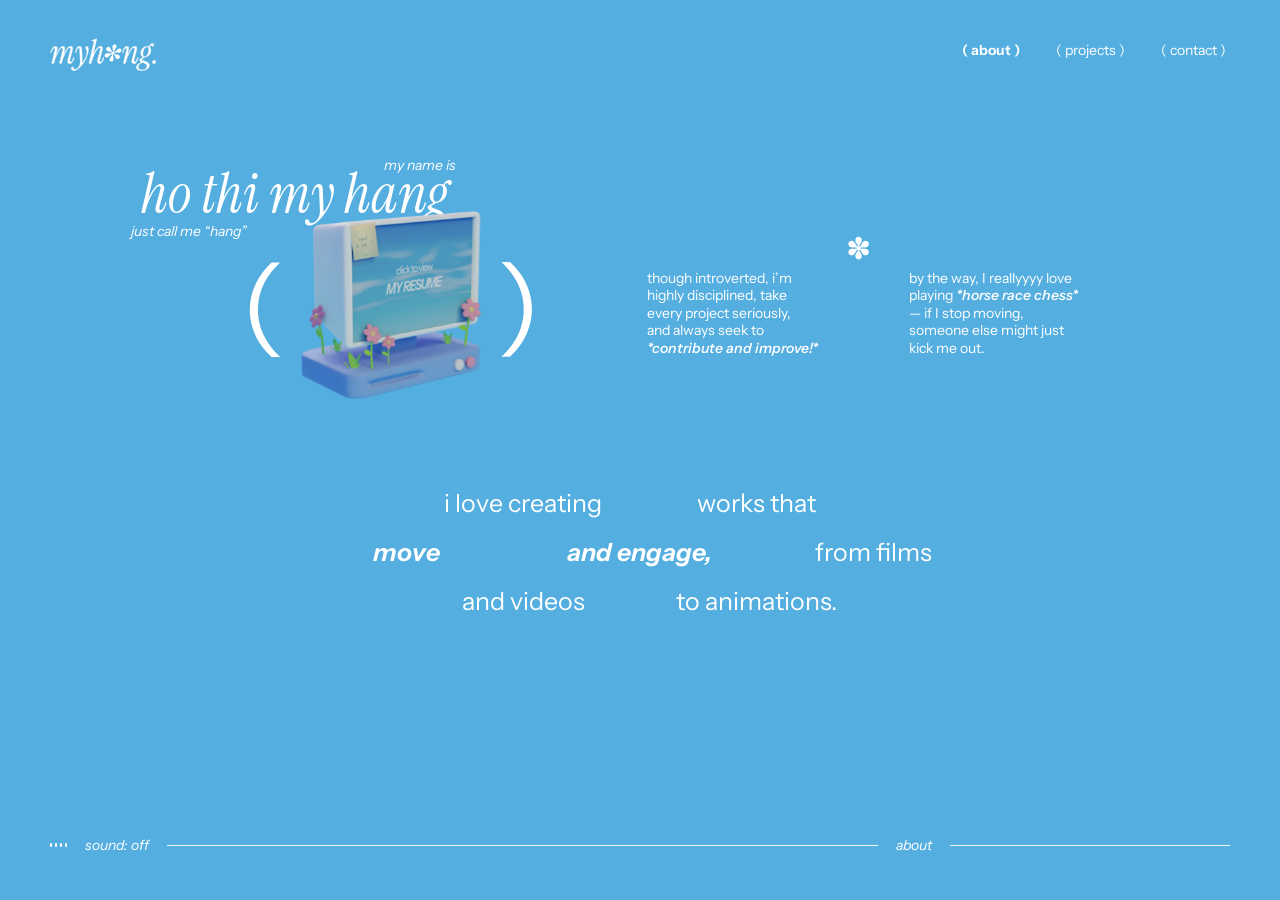
<file: about.html>
<!DOCTYPE html>
<html lang="en">
<head>
  <meta charset="UTF-8" />
  <meta name="viewport" content="width=device-width, initial-scale=1.0" />

  <title>about me~</title>

  <link rel="stylesheet" href="style.css" />
  <link rel="icon" type="image/svg+xml" href="assets/star-black.svg" />

  <link rel="preconnect" href="https://fonts.googleapis.com">
  <link rel="preconnect" href="https://fonts.gstatic.com" crossorigin>

  <link
    href="https://fonts.googleapis.com/css2?family=Instrument+Serif:ital@0;1&display=swap"
    rel="stylesheet"
  >

  <link
    href="https://fonts.googleapis.com/css2?family=Instrument+Sans:ital,wght@0,400..700;1,400..700&display=swap"
    rel="stylesheet"
  >
</head>

<body class="about-page">
<body>

  <video
    class="sky-background"
    autoplay
    muted
    loop
    playsinline
  >
    <source src="assets/sky-background.mp4" type="video/mp4">
  </video>


  <header>
    <nav class="navbar">

      <a href="index.html" class="logo">
        <img src="assets/logo.svg" alt="My Hang logo" />
      </a>

      <div class="navigation">

        <!-- ABOUT = CURRENT PAGE -->
        <a class="nav-current" aria-current="page">
          <span class="nav-text-wrap">
            <span class="nav-text">( about )</span>
          </span>
        </a>

        <a href="projects.html" class="nav-magnetic">
          <span class="nav-text-wrap">
            <span class="nav-text nav-text-current">( projects )</span>
            <span class="nav-text nav-text-new">( projects )</span>
          </span>
        </a>


        <a class="nav-magnetic">
          <span class="nav-text-wrap">
            <span class="nav-text nav-text-current">( contact )</span>
            <span class="nav-text nav-text-new">( contact )</span>
          </span>
        </a>

      </div>

    </nav>
  </header>



  <main class="about-main">


    <section class="about-desktop">

      <!-- NAME -->
      <div class="about-name-block">

        <p class="about-small about-my-name">
          my name is
        </p>

        <h1 class="about-name">
          ho thi my hang
        </h1>

        <p class="about-small about-call-me">
          just call me “hang”
        </p>

      </div>


      <div class="about-computer-wrap">

        <span class="computer-bracket">(</span>

        <img
          src="assets/computer-resume.webp"
          alt="3D computer"
          class="about-computer"
        />

        <span class="computer-bracket">)</span>

      </div>


      <div class="about-personal-text">

        <p>
          though introverted, i’m<br>
          highly disciplined, take<br>
          every project seriously,<br>
          and always seek to<br>
          <strong><em>*contribute and improve!*</em></strong>
        </p>

        <span class="about-star">✽</span>

        <p>
          by the way, I reallyyyy love<br>
          playing <strong><em>*horse race chess*</em></strong><br>
          — if I stop moving,<br>
          someone else might just<br>
          kick me out.
        </p>

      </div>


      <div class="about-statement">

        <span class="statement-1">
          i love creating
        </span>

        <span class="statement-2">
          works that
        </span>

        <span class="statement-3">
          <strong><em>move</em></strong>
        </span>

        <span class="statement-4">
          <strong><em>and engage,</em></strong>
        </span>

        <span class="statement-5">
          from films
        </span>

        <span class="statement-6">
          and videos
        </span>

        <span class="statement-7">
          to animations.
        </span>

      </div>

    </section>


    <section class="about-mobile-scroll">

      <div class="about-mobile-stage">


        <!-- PANEL 1 -->
        <div class="about-mobile-panel about-mobile-intro">

          <div class="mobile-name-block">

            <p class="about-small">
              my name is
            </p>

            <h1 class="about-name">
              ho thi my hang
            </h1>

            <p class="about-small mobile-call-me">
              just call me “hang”
            </p>

          </div>


          <div class="mobile-computer-wrap">

            <span class="computer-bracket">(</span>

            <img
              src="assets/computer-resume.webp"
              alt="3D computer"
              class="about-computer"
            />

            <span class="computer-bracket">)</span>

          </div>


          <div class="scroll-down">
            <span>scroll down</span>
            <span class="scroll-arrow">↓</span>
          </div>

        </div>


        <div class="about-mobile-panel about-mobile-details">

          <div class="mobile-statement">

            <span>i love creating</span>
            <span>works that</span>

            <strong><em>move</em></strong>
            <strong><em>and engage,</em></strong>
            <span>from films</span>

            <span>and videos</span>
            <span>to animations.</span>

          </div>


          <div class="mobile-personal">

            <p>
              though introverted, i’m<br>
              highly disciplined, take<br>
              every project seriously,<br>
              and always seek to<br>
              <strong><em>*contribute<br>and improve!*</em></strong>
            </p>


            <span class="about-star">✽</span>


            <p>
              by the way, I reallyyy<br>
                love playing <strong><em>*horse race chess*</em></strong> — if I stop<br>
              moving, someone<br>
              else might just kick<br>
              me out.
            </p>

          </div>

        </div>


      </div>

    </section>

  </main>

  <footer class="footer">

    <div class="sound-control" id="soundControl">

      <div class="sound-icon" aria-hidden="true">
        <span></span>
        <span></span>
        <span></span>
        <span></span>
      </div>

      <span class="sound-label">sound: off</span>

    </div>


    <div class="footer-line"></div>

    <p class="footer-tagline">
      about
    </p>

    <div class="footer-line footer-line-short"></div>

      <audio
    id="bgMusic"
    src="audio/music.mp3"
    loop>
  </audio>

  </footer>
  </footer>

  <div class="resume-overlay" id="resumeOverlay">

    <img
      src="assets/resume.png"
      alt="My Hang Resume"
      class="resume-full"
    >

  </div>
<div class="page-transition" id="pageTransition">
  <img
    src="assets/star-blue.svg"
    class="transition-star"
    alt=""
  >
</div>
  <script src="about.js"></script>
</body>
</html>
</file>
<file: style.css>
body{
    background-color: rgb(0, 187, 255);
}

* {
  margin: 0;
  padding: 0;
  box-sizing: border-box;
}

a {
  color: inherit;
  text-decoration: none;
}

.navbar {
  display: flex;
  justify-content: space-between;
  align-items: center;

  padding: 30px 50px;
}

.logo img {
  width: 110px;
  height: auto;
  display: block;
}

.navigation {
  display: flex;
  gap: 28px;

  font-family: "Instrument Sans", sans-serif;
  font-size: 14px;
  font-weight: 400;
  color: #ffffff;
}

.navigation a {
  text-decoration: none;
}


/* =========================
   MOBILE
========================= */

@media (max-width: 800px) {

  .navbar {
    padding: 38px 8%;

    align-items: flex-start;
  }

  .logo img {
    width: 95px;
  }

  .navigation {
    flex-direction: column;
    align-items: flex-end;
    
    gap: 16px;

    font-size: 14px;
  }
}

.sound-control {
  display: flex;
  align-items: center;
  gap: 10px;

  cursor: pointer;
  user-select: none;

  font-family: "Instrument Sans", sans-serif;
  font-size: 14px;
  font-style: italic;
}

.sound-icon {
  display: flex;
  align-items: center;
  gap: 3px;

  width: 25px;
  height: 20px;
}

.sound-icon span {
  display: block;

  width: 2px;
  height: 4px;

  background: currentColor;
  border-radius: 999px;

  transform-origin: center;
}


.sound-control.is-playing .sound-icon span {
  animation: sound-wave 0.8s ease-in-out infinite alternate;
}

.sound-control.is-playing .sound-icon span:nth-child(1) {
  animation-delay: 0s;
}

.sound-control.is-playing .sound-icon span:nth-child(2) {
  animation-delay: 0.15s;
}

.sound-control.is-playing .sound-icon span:nth-child(3) {
  animation-delay: 0.3s;
}

.sound-control.is-playing .sound-icon span:nth-child(4) {
  animation-delay: 0.45s;
}

@keyframes sound-wave {
  0% {
    height: 4px;
  }

  50% {
    height: 16px;
  }

  100% {
    height: 7px;
  }
}

.sound-control.is-muted .sound-icon span {
  animation: none;
  height: 3px;
}

/* =========================
   FOOTER
========================= */

.footer {
  position: absolute;
  bottom: 45px;
  left: 0;

  width: 100%;
  padding: 0 50px;
  box-sizing: border-box;

  display: flex;
  align-items: center;
  gap: 18px;

  color: white;

  font-family: "Instrument Sans", sans-serif;
  font-size: 14px;
  font-style: italic;

  z-index: 10;
}


.sound-control {
  display: flex;
  align-items: center;
  gap: 10px;

  flex-shrink: 0;

  color: white;
  cursor: pointer;
  user-select: none;
}


.footer-line {
  height: 1px;
  background-color: white;
  opacity: 0.9;

  flex: 1;
}


.footer-tagline {
  margin: 0;
  white-space: nowrap;
}



.footer-line-short {
  flex: 0 1 280px;
}

@media (max-width: 800px) {

  .footer {
    bottom: 45px;

    padding: 0 35px;

    gap: 16px;
  }

  .footer-tagline {
    display: none;
  }

  .footer-line-short {
    display: none;
  }

  .footer-line {
    flex: 1;
  }

}

/* =========================
   HERO
========================= */

.hero {
  position: absolute;

  top: 13%;
  left: 47%;

  transform: translateX(-50%);

  color: white;
}


.hero-title {
  position: relative;

  width: 460px;
  height: 210px;

  font-family: "Instrument Sans", sans-serif;
}


.hero-name-group {
  position: absolute;

  top: 0;
  left: 0;
}


.hero-hello {
  margin: 10px 0 0 30px;

  font-family: "Instrument Sans", sans-serif; 
  font-size: 10px;
  font-weight: 400;
  line-height: 1;
}


.hero-name {
  margin-left: 30px;

  font-family: "Instrument Serif", serif;

  font-size: 60px;
  font-weight: 500;
  line-height: 0.9;
  font-style: italic;

  white-space: nowrap;
}


.hero-multi {
  position: absolute;

  top: 43px;
  left: 260px;

  font-family: "Instrument Sans", sans-serif;

  font-size: 10px;
  font-weight: 400;
  line-height: 1.25;
}

.hero-designer {
  position: absolute;

  top: 56.5px;
  left: 345px;

  font-family: "Instrument Sans", sans-serif;

  font-size: 10px;
  font-weight: 600;
  font-style: italic;
}


.hero-welcome {
  position: absolute;

  top: 110px;
  left: 55px;

  margin: 0;

  text-align: right;

  font-family: "Instrument Sans", sans-serif;
  font-size: 10px;

  line-height: 1.35;
}


.hero-welcome strong {
  display: block;

  font-weight: 650;
  font-style: italic;
}


.hero-welcome span {
  display: block;

  font-weight: 400;
}


.hero-portfolio-wrap {
  position: absolute;

  top: 85px;
  left: 105px;

  display: flex;
  align-items: center;
}


.hero-portfolio {
  margin: 0;

  font-family: "Instrument Serif", sans-serif;

  font-size: 80px;
  font-weight: 400;
  line-height: 0.9;

  white-space: nowrap;

  -webkit-text-stroke: 1px white;

  color: white;
}



.hero-bracket {
  font-family: "Instrument Sans", sans-serif;

  font-size: 90px;
  font-weight: 300;

  line-height: 0.8;
}


.hero-bracket-left {
  margin-right: 8px;
}


.hero-bracket-right {
  margin-left: 27px;
}



.hero-year {
  position: absolute;

  top: 13px;
  right: 33px;

  padding: 6px 8px 6px;

  font-family: "Instrument Sans", sans-serif;

  font-size: 10px;
  font-weight: 400;
  font-style: italic;

  line-height: 1;

  border: 1px solid white;
  border-radius: 50%;

  transform: rotate(10deg);
}

@media (max-width: 900px) {

  .hero {
    top: 25%;
    left: 50%;
    transform: translateX(-50%);
  }

  .hero-title {
    transform: scale(0.9);
    transform-origin: top center;
  }

}



@media (max-width: 480px) {

  .hero-title {
    transform: scale(0.85);
  }

}

/* =========================
   TEXT WARP
========================= */

.hero-title .warp-char {
  display: inline-block;
  will-change: transform;

  transform: translate3d(0, 0, 0)
             scaleX(1)
             scaleY(1)
             rotate(0deg);

  transition: transform 0.12s ease-out;
}

.hero-title .warp-space {
  display: inline-block;
  width: 0.25em;
}

.hero-title.is-resetting .warp-char {
  transition: transform 0.45s cubic-bezier(0.22, 1, 0.36, 1);
}

/* =========================================
   INTRO LOADING SCREEN
========================================= */

.intro-loader {
  position: fixed;
  inset: 0;

  width: 100vw;
  height: 100dvh;

  background: #e1f4ff;

  z-index: 9999;

  display: flex;
  justify-content: center;
  align-items: center;

  overflow: hidden;

  /* chuẩn bị cho exit animation */
  clip-path: circle(150% at 50% 50%);
}



.loader-center {
  display: flex;
  flex-direction: column;
  align-items: center;

  gap: 20px;
}


/* STAR */

.loader-star {
  width: 48px;
  height: auto;

  display: block;

  animation: loader-star-spin 2.5s linear infinite;
}


@keyframes loader-star-spin {

  from {
    transform: rotate(0deg);
  }

  to {
    transform: rotate(360deg);
  }

}


.loader-text {
  font-family: "Instrument Sans", sans-serif;

  font-size: 14px;
  font-weight: 400;

  color: #3978ca;

  animation: loading-float 1.2s ease-in-out infinite alternate;
}


@keyframes loading-float {

  from {
    transform: translateY(0);
  }

  to {
    transform: translateY(-5px);
  }

}



.loading-dots {
  display: inline-block;

  width: 1.5em;

  text-align: left;
}


/* =========================================
   SOUND NOTE
========================================= */

.loader-sound-note {
  position: absolute;

  bottom: 10%;

  left: 50%;
  transform: translateX(-50%);

  margin: 0;

  white-space: nowrap;

  font-family: "Instrument Sans", sans-serif;

  font-size: 14px;
  font-weight: 400;
  font-style: italic;

  color: #5ca8df;
}



.intro-loader.is-closing {

  
  animation: close-loader 1.25s
             cubic-bezier(0.76, 0, 0.24, 1)
             forwards;
}


@keyframes close-loader {

  0% {
    clip-path: circle(150% at 50% 50%);
  }


  35% {
    clip-path: circle(70% at 50% 50%);
  }


  70% {
    clip-path: circle(25% at 50% 50%);
  }


  100% {
    clip-path: circle(0% at 50% 50%);
  }

}


.intro-loader.is-closing .loader-center,
.intro-loader.is-closing .loader-sound-note {

  animation: loader-content-out 0.35s ease forwards;
}


@keyframes loader-content-out {

  to {
    opacity: 0;
    transform: scale(0.9);
  }

}


/* =========================================
   MOBILE
========================================= */

@media (max-width: 800px) {

  .loader-star {
    width: 40px;
  }

  .loader-text {
    font-size: 14px;
  }

  .loader-sound-note {
    font-size: 10px;
    bottom: 10%;
  }

}

/* =========================
   HEADER HOVER EFFECT
========================= */


.logo img {
  transition: transform 0.25s ease;
  transform-origin: center;
}

.logo:hover img {
  transform: scale(1.08);
}



.navigation a {
  display: inline-block;

  transition:
    transform 0.25s ease,
    font-weight 0.25s ease;

  transform-origin: center;
}


.nav-magnetic {
  display: inline-block;

  
  transform: translate3d(0, 0, 0);

  transition: transform 0.35s
    cubic-bezier(0.22, 1, 0.36, 1);

  will-change: transform;
}



.nav-text-wrap {
  position: relative;
  display: block;

  width: max-content;

  overflow: hidden;

  height: 1.2em;
  line-height: 1.2em;

  padding: 0 4px;
}


.nav-text {
  display: block;

  white-space: nowrap;

  transition:
    transform 0.4s cubic-bezier(0.22, 1, 0.36, 1),
    opacity 0.3s ease,
    font-weight 0.3s ease;
}


.nav-text-current {
  position: relative;

  transform: translateY(0);
}



.nav-text-new {
  position: absolute;

  top: 0;
  left: 0;

  transform: translateY(110%);

  font-weight: 650;
}



.nav-magnetic:hover .nav-text-current {
  transform: translateY(-110%);
  opacity: 0;
}


.nav-magnetic:hover .nav-text-new {
  transform: translateY(0);
  opacity: 1;
}


.sound-control {
  transition: transform 0.25s ease;
  transform-origin: center;
}

.sound-control:hover {
  transform: scale(1.08);
  font-weight: 600;
}

/* =========================================
   ABOUT PAGE
========================================= */

.about-page {
  min-height: 100vh;

  background: #55aee0;
  color: white;

  overflow-x: hidden;
}


.navigation,
.navigation a,
.navigation .nav-text {
  font-weight: 100;
}


.navigation .nav-current,
.navigation .nav-current .nav-text {
  font-weight: 650;
}


.navigation .nav-current {
  cursor: default;
  pointer-events: none;
}


/* =========================================
   DESKTOP ABOUT
========================================= */

.about-main {
  width: 100%;
}



.about-desktop {
  position: relative;

  width: min(1100px, 78vw);

  height: calc(100dvh - 150px);
  min-height: 520px;
  max-height: 650px;

  margin: 0 auto;
}



.about-mobile-scroll {
  display: none;
}



.about-name-block {
  position: absolute;

  top: 55px;
  left: 0;

  width: 360px;
}


.about-small {
  margin: 0;

  font-family: "Instrument Sans", sans-serif;
font-size: clamp(12px, 1.25vw, 14px);  
font-weight: 100;
  font-style: italic;
}


.about-my-name {
  text-align: right;

  padding-right: 45px;
}


.about-name {
  margin: -6px 0 0;

  font-family: "Instrument Serif", serif;
  font-size: 56px;
  font-weight: 400;
  font-style: italic;

  line-height: 0.95;

  white-space: nowrap;
}


.about-call-me {
  margin-top: 1px;
  margin-left: -10px;
}


/* =========================================
   COMPUTER
========================================= */

.about-computer-wrap {
  position: absolute;

  top: 17%;
  left: 100px;

  display: flex;
  align-items: center;
  justify-content: center;

  gap: 15px; 
}


.about-computer {
  width: 180px;
  height: auto;

  display: block;
}
.about-computer:hover {
  transform: scale(1.06);
}

.computer-bracket {
  font-family: "Instrument Sans", sans-serif;
  font-size: 110px;
  font-weight: 300;

}


.about-personal-text {
  position: absolute;

  top: 26%;
  right: 10px;

  display: grid;

  grid-template-columns: 190px 32px 220px;
  align-items: start;

  gap: 20px;

  font-family: "Instrument Sans", sans-serif;
  font-size: 14px;
  font-weight: 100;

  line-height: 1.25;
}


.about-personal-text p {
  margin: 0;
}


.about-personal-text strong {
  font-weight: 550;
}


.about-star {
  font-size: 30px;
  margin-top:-40px;
  margin-left: -30px;
  text-align: center;
}



.about-statement {
  position: absolute;

  top: 60%;
  left: 50%;
  transform: translateX(-50%);

  width: 700px;

  display: grid;

  grid-template-columns: repeat(6, 1fr);

  row-gap: 24px;

  font-family: "Instrument Sans", sans-serif;
  font-size: 25px;
  font-weight: 400;
  line-height: 1;

  text-align: center;
}


.about-statement > * {
  white-space: nowrap;
}



.statement-1 {
  grid-column: 2 / 4;
  grid-row: 1;
}

.statement-2 {
  grid-column: 4 / 6;
  grid-row: 1;
}


.statement-3 {
  grid-column: 1 / 3;
  grid-row: 2;
}

.statement-4 {
  grid-column: 3 / 5;
  grid-row: 2;
}

.statement-5 {
  grid-column: 5 / 7;
  grid-row: 2;
}


.statement-6 {
  grid-column: 2 / 4;
  grid-row: 3;
}

.statement-7 {
  grid-column: 4 / 6;
  grid-row: 3;
}


.about-statement strong {
  font-weight: 650;
  font-style: italic;
}

/* =========================================
   ABOUT — SMALL DESKTOP / TABLET
========================================= */

@media (min-width: 801px) and (max-width: 1200px) {

  .about-desktop {
    width: 90vw;
    height: 650px;
  }



  .about-name-block {
    top: 55px;
    left: 7%;

    width: 320px;
  }

  .about-name {
    font-size: clamp(44px, 5vw, 56px);
  }

  .about-my-name {
    padding-right: 30px;
  }



  .about-computer-wrap {
    top: 110px;
    left: 15%;

    gap: 10px;
  }

  .about-computer {
    width: clamp(135px, 16vw, 180px);
  }

  .computer-bracket {
    font-size: clamp(75px, 9vw, 110px);
  }



.about-personal-text {
  top: 18vh;

  right: auto;

  left: 53%;

  grid-template-columns:
    minmax(140px, 170px)
    25px
    minmax(150px, 190px);

  gap: clamp(10px, 1.5vw, 20px);

  font-size: clamp(12px, 1.25vw, 14px);
}


  .about-statement {
    width: min(700px, 70vw);

    font-size: clamp(20px, 2.2vw, 25px);
  }
}
/* =========================================
   ABOUT MOBILE
========================================= */

@media (max-width: 800px) {

  /*
    DESKTOP CONTENT OFF
  */

  .about-desktop {
    display: none;
  }

    .about-page .footer {
    position: fixed;
    bottom: 45px;
    left: 0;
    width: 100%;

    z-index: 100;
  }



.about-page header {
  position: fixed;
  top: 0;
  left: 0;
  width: 100%;
  z-index: 1000;
  pointer-events: none;
}

.about-page .navbar {
  width: 100%;
}

.about-page .logo,
.about-page .navigation {
  pointer-events: auto;
}


  .about-mobile-scroll {
    display: block;

    height: 150vh;
  }


  .about-mobile-stage {
    position: sticky;

    top: 0;

    width: 100%;
    height: 100dvh;

    overflow: hidden;
  }


  .about-mobile-panel {
    position: absolute;

    inset: 0;

    width: 100%;
    height: 100%;

    will-change: transform, opacity;
  }


  .about-mobile-intro {
    opacity: 1;

    transform: translateY(0);

    transition:
      transform 0.65s cubic-bezier(0.22, 1, 0.36, 1),
      opacity 0.45s ease;
  }


  .mobile-name-block {
    position: absolute;

    top:28%;
    left: 50%;

    width: 80%;

    transform: translateX(-50%);
  }


  .mobile-name-block .about-small:first-child {
    text-align: right;

    padding-right: 25px;
    padding-bottom: 10px;
  }

  .mobile-name-block .about-name {
    font-size: clamp(42px, 10vw, 58px);

    text-align: center;
  }


  .mobile-call-me {
    margin-top: 8px;

    padding-left: 3%;
  }


  .mobile-computer-wrap {
    position: absolute;

    top:38%;
    left: 50%;

    transform: translateX(-50%);

    display: flex;
    align-items: center;
  }


  .mobile-computer-wrap .about-computer {
    width: min(37vw, 190px);
  }


  .mobile-computer-wrap .computer-bracket {
    font-size: 80px;
  }


  .scroll-down {
    position: absolute;

    bottom: 20%;
    left: 50%;

    transform: translateX(-50%);

    display: flex;
    flex-direction: column;
    align-items: center;

    gap: 0px;

    font-family: "Instrument Sans", sans-serif;

    font-size: 12px;
    font-style: italic;

    white-space: nowrap;

  }


.scroll-down {
  left: 50%;
  animation: scroll-bounce 1.2s ease-in-out infinite;
}

@keyframes scroll-bounce {
  0%,
  100% {
    transform: translateX(-50%) translateY(0);
  }

  50% {
    transform: translateX(-50%) translateY(5px);
  }
}




  .about-mobile-details {
    opacity: 0;

    transform: translateY(70px);
    

    pointer-events: none;

    transition:
      transform 0.65s cubic-bezier(0.22, 1, 0.36, 1),
      opacity 0.45s ease;
  }



.mobile-statement {
  position: absolute;

  top: 28%;
  left: 50%;

  width: 100%;
  transform: translateX(-50%);

  display: grid;
  grid-template-columns: repeat(6, 1fr);

  row-gap: 30px;

  font-family: "Instrument Sans", sans-serif;
  font-size: clamp(18px, 4vw, 25px);
  line-height: 1.15;

  text-align: center;
}


.mobile-statement > :nth-child(1) {
  grid-column: 2 / 4;
  grid-row: 1;
}

.mobile-statement > :nth-child(2) {
  grid-column: 4 / 6;
  grid-row: 1;
}


.mobile-statement > :nth-child(3) {
  grid-column: 1 / 3;
  grid-row: 2;
}

.mobile-statement > :nth-child(4) {
  grid-column: 3 / 5;
  grid-row: 2;
}

.mobile-statement > :nth-child(5) {
  grid-column: 5 / 7;
  grid-row: 2;
}


.mobile-statement > :nth-child(6) {
  grid-column: 2 / 4;
  grid-row: 3;
}

.mobile-statement > :nth-child(7) {
  grid-column: 4 / 6;
  grid-row: 3;
}

.mobile-statement strong {
  font-weight: 650;
}


.mobile-personal {
  position: absolute;

  top: 60%;
  left: 50%;

  width: 80%;
  transform: translateX(-50%);

  display: grid;
  grid-template-columns: minmax(0, 1.1fr) 35px minmax(0, 1fr);

  column-gap: 12px;

  align-items: start;

  font-family: "Instrument Sans", sans-serif;
  font-size: clamp(12px, 3vw, 14px);
  line-height: 1.25;
}


  .mobile-personal p {
    margin: 0;
  }


  .mobile-personal strong {
    font-weight: 650;
  }


  .mobile-personal .about-star {
    font-size: 24px;
      margin: 0;
  justify-self: center;
  align-self: start;

  transform: translateY(-45px);
  }


  .about-mobile-scroll.is-details
    .about-mobile-intro {

    opacity: 0;

    transform: translateY(-80px);

    pointer-events: none;
  }


  .about-mobile-scroll.is-details
    .about-mobile-details {

    opacity: 1;

    transform: translateY(0);

    pointer-events: auto;
  }



  /* FOOTER MOBILE */

  .about-page .footer-tagline,
  .about-page .footer-line-short {
    display: none;
  }

  

}

/* =========================================
   RESUME OVERLAY
========================================= */

.resume-overlay {
  position: fixed;
  inset: 0;

  width: 100%;
  height: 100dvh;

  background: rgba(0, 0, 0, 0);

  z-index: 9999;

  display: flex;
  justify-content: center;
  align-items: center;

  padding: 5vh 5vw;

  visibility: hidden;
  pointer-events: none;

  transition:
    background 0.35s ease,
    visibility 0.35s;
}


.resume-overlay.is-open {
  visibility: visible;
  pointer-events: auto;

  background: rgba(0, 0, 0, 0.25);
}


.resume-full {
  max-width: 75vw;
  max-height: 75vh;
  object-fit: contain;
  border-radius: 7px;

  opacity: 0;
  transform: scale(0.65);

  transition:
    transform 0.55s cubic-bezier(0.16, 1, 0.3, 1),
    opacity 0.3s ease;
}

.resume-overlay.is-open .resume-full {
  opacity: 1;
  transform: scale(1);
}

.about-computer {
  cursor: pointer;

  filter: brightness(1);

  transition:
    transform 0.25s cubic-bezier(0.22, 1, 0.36, 1),
    filter 0.25s ease;

  will-change: transform, filter;
}

.about-computer:hover {
  filter: brightness(1.15);
}


.mobile-statement,
.mobile-personal {
  opacity: 0;

  translate: 0 70px;

  transition:
    opacity 0.7s ease,
    translate 0.9s cubic-bezier(0.16, 1, 0.3, 1);
}


.about-mobile-scroll.is-details .mobile-statement {
  opacity: 1;
  translate: 0 0;

  transition-delay: 0.05s;
}


.about-mobile-scroll.is-details .mobile-personal {
  opacity: 1;
  translate: 0 0;

  transition-delay: 0.18s;
}

/* =========================================
   PAGE TRANSITION
========================================= */

.page-transition {
  position: fixed;

  left: 50%;
  top: 50%;

  width: 150vmax;
  height: 150vmax;

  border-radius: 50%;

  background: #e1f5ff; 

  z-index: 99999;

  display: flex;
  justify-content: center;
  align-items: center;

  pointer-events: none;



  transform: translate(-50%, -50%) scale(1);

  transition:
    transform 0.9s cubic-bezier(0.76, 0, 0.24, 1);
}



.transition-star {
  position: fixed;

  width: 45px;
  height: 45px;

  animation: transition-star-spin 1s linear infinite;
}


@keyframes transition-star-spin {

  from {
    transform: rotate(0deg);
  }

  to {
    transform: rotate(360deg);
  }

}



.page-transition.is-hidden {
  transform:
    translate(-50%, -50%)
    scale(0);
}



.page-transition.is-entering {
  transform:
    translate(-50%, -50%)
    scale(1);
}

/* =========================================
   PROJECTS PAGE
========================================= */

.projects-page {
  height: 100dvh;
  min-height: 650px;

  color: white;
  overflow: hidden;
  position: relative;

  font-family: "Instrument Sans", sans-serif;
}



.projects-main {
  position: relative;

  width: 100%;
  height: calc(100dvh - 90px);
}



.projects-heading {
  position: absolute;

  left: 8%;
  top: 10%;
}


.projects-heading h1 {
  margin: 0;

  font-family: "Instrument Serif", serif;
  font-size: clamp(48px, 4vw, 64px);
  font-weight: 400;
  font-style: italic;
    transform: scaleY(1.15);
    letter-spacing: -2px;
  line-height: 0.95;
}


.projects-heading p {
  margin: 8px 0 0;

  font-family: "Instrument Sans", sans-serif;
  font-size: 14px;
  font-weight: 100;
}



.projects-star {
  position: absolute;

  width: 24px;
  height: 24px;

  top: 15%;
  right: 9%;
}



/* =========================================
   PROJECT ROW
========================================= */

.projects-list {
  position: absolute;

  width: 52%;
  left: 38.5%;
  top: 25%;

  /* quan trọng */
  overflow: visible;
}

.project-row {
  position: relative;

  min-height: 64px;
  padding: 0 18px;

  display: flex;
  align-items: center;
  justify-content: space-between;

  background: rgba(255, 255, 255, 0.20);

  border-top: 1px solid rgba(255, 255, 255, 0.9);

  color: white;
  text-decoration: none;

  font-family: "Instrument Sans", sans-serif;

  transform: scale(1);

  transition:
    transform 0.28s cubic-bezier(0.22, 1, 0.36, 1),
    background 0.28s ease;

  transform-origin: center;

  z-index: 1;
}

.project-row:last-child {
  border-bottom: 1px solid rgba(255, 255, 255, 0.9);
}



.project-name {
  display: flex;
  align-items: center;

  gap: 16px;

  font-family: "Instrument Sans", sans-serif;
  font-size: clamp(22px, 1.8vw, 30px);
  font-weight: 500;
  letter-spacing: -0.5px;

  white-space: nowrap;

  transition:
    transform 0.3s cubic-bezier(0.22, 1, 0.36, 1);
}


.project-number {
  font-family: "Instrument Sans", sans-serif;
  font-weight: 400;
}



.project-category {
  font-family: "Instrument Sans", sans-serif;

  font-size: 14px;
  font-weight: 100;
  font-style: italic;

  line-height: 1.05;
  text-align: right;

  flex-shrink: 0;
  margin-left: 16px;
}


/* =========================================
   PROJECT HOVER
========================================= */

.project-row {
  position: relative;
  z-index: 1;

  transform: scale(1);

  transition:
    transform 0.3s cubic-bezier(0.22, 1, 0.36, 1),
    background 0.3s ease;

  transform-origin: center;
}



.project-row:hover {
  z-index: 900;

  transform: scale(1.06);
  border-radius: 7px;

  background: rgba(255, 255, 255, 0.32);
}



.project-title {
  display: inline-block;

  transform: translateX(0);

  transition:
    transform 0.35s cubic-bezier(0.22, 1, 0.36, 1);
}



.project-row:hover .project-title {
  transform: translateX(20px);
}


.projects-updating {
  position: absolute;

  left: 8%;
  bottom: 32%;

  margin: 0;

  font-family: "Instrument Sans", sans-serif;
  font-size: 14px;
  font-weight: 100;
  font-style: italic;
}

/* =========================================
   PROJECT CURSOR PREVIEW
========================================= */

.project-preview {
  position: fixed;

  left: 0;
  top: 0;

  width: 220px;

  pointer-events: none;

  opacity: 0;
  visibility: hidden;

  z-index: 1000;

  transform:
    translate(20px, 20px)
    scale(0.9);

  transition:
    opacity 0.2s ease,
    transform 0.25s cubic-bezier(0.22, 1, 0.36, 1),
    visibility 0.2s;
}


.project-preview img {
  display: block;

  width: 100%;
  height: auto;

  border-radius: 7px;
}



.project-preview.is-visible {
  opacity: 1;
  visibility: visible;

  transform:
    translate(20px, -150px)
    scale(1);
}



@media (max-width: 800px) {

  .project-preview {
    display: none;
  }

}

/* =========================================
   PROJECTS — MOBILE
========================================= */

@media (max-width: 800px) {


  .projects-page {
    min-height: 100dvh;
    height: 100dvh;
    overflow: hidden;
  }



  .projects-main {
    position: relative;

    width: 100%;
    height: 100dvh;
  }



  .projects-heading {
    top: 3%;
    left: 8%;

    width: auto;
  }


  .projects-heading h1 {
    font-size: 46px;
    line-height: 0.95;
  }


  .projects-heading p {
    margin-top: 10px;

    font-size: 14px;
  }


  .projects-star {
    width: 22px;
    height: 22px;

    top: 10%;
    right: 9%;
  }



  .projects-list {
    top: 20%;

    left: 50%;
    transform: translateX(-50%);

    width: 84%;

    overflow: visible;
  }



  .project-row {
    width: 100%;

    min-height: 58px;

    padding: 0 8px;
  }



  .project-name {
    gap: 7px;

    font-size: clamp(15px, 4.1vw, 19px);

    letter-spacing: -0.3px;
  }


  .project-number {
    flex-shrink: 0;
  }


  .project-title {
    white-space: nowrap;
  }



  .project-category {
    margin-left: 8px;

    font-size: clamp(10px, 2.8vw, 13px);

    line-height: 1.05;
  }



  .projects-updating {
    opacity: 0;
  }



  .project-preview {
    display: none;
  }

}

/* =========================================
   PROJECT DETAIL MODAL
========================================= */

.project-modal {
  position: fixed;
  inset: 0;

  z-index: 5000;

  display: flex;
  justify-content: center;
  align-items: center;

  visibility: hidden;
  pointer-events: none;
}


.project-modal-backdrop {
  position: absolute;
  inset: 0;

  background: rgba(0, 0, 0, 0.25);

  opacity: 0;

  transition: opacity 0.35s ease;
}



.project-modal-card {
  position: relative;

  width: min(1000px, 76vw);
  height: min(525px, 70vh);

  background: #ffffff;
  color: #1b5b93;

  border-radius: 15px;

  display: grid;

  grid-template-columns:
    42% 58%;

  padding: 30px;

  opacity: 0;

  transform: scale(0.92);

  transition:
    opacity 0.3s ease,
    transform 0.5s cubic-bezier(0.16, 1, 0.3, 1);

  z-index: 1;

  overflow: hidden;
}


.project-modal.is-open {
  visibility: visible;
  pointer-events: auto;
}


.project-modal.is-open
.project-modal-backdrop {
  opacity: 1;
}


.project-modal.is-open
.project-modal-card {
  opacity: 1;

  transform: scale(1);
}


.project-modal-info {
  position: relative;

  padding-right: 35px;

  border-right: 1px solid
    rgba(112, 74, 72, 0.25);

  font-family:
    "Instrument Sans",
    sans-serif;
}


.modal-number {
  display: block;

  margin-bottom: 5px;

  font-size: 14px;
  font-style: italic;
}


.modal-title {
  margin: 0;

  font-family:
    "Instrument Sans",
    sans-serif;

  font-size: clamp(20px, 2vw, 27px);

  font-weight: 550;
  letter-spacing: -0.5px;

  white-space: nowrap;
}


/* DESCRIPTION */

.modal-description-block {
  margin-top: 35px;
}


.modal-description-block h3,
.modal-software-block h3 {

  margin-bottom: 15px;

  font-size: 14px;
  font-weight: 400;
  font-style: italic;
}


.modal-description-block p {

  max-width: 330px;

  font-size: 12px;
  line-height: 1.25;

  font-weight: 400;
}

.modal-software-block {
  position: absolute;

  left: 0;
  bottom: 20px;
}


.modal-software {
  display: flex;
  align-items: center;
  gap: 15px;

  font-size: 12px;

  white-space: nowrap;
}


.software-dot {
  opacity: 0.8;
}


.project-modal-visual {
  position: relative;

  padding-left: 35px;
  padding-right: 8px;

  overflow-y: auto;
  overflow-x: hidden;

  min-height: 0;

  padding-bottom: 70px;
}


.modal-image {
  width: 100%;
  max-height: 310px;

  display: block;

  object-fit: contain;
}



.modal-navigation {
  position: absolute;

  left: 42%;
  right: 0;
  bottom: 0;

  height: 50px;

  display: flex;
  align-items: center;
  justify-content: flex-end;

  gap: 25px;       

  padding: 0 30px;   

  background: white;

  z-index: 20;
  box-sizing: border-box;
}

.modal-nav-button {
  appearance: none;

  border: 0;
  background: none;

  padding: 5px;

  color: #1b5b93;

  font-family:
    "Instrument Sans",
    sans-serif;

  font-size: 12px;

  cursor: pointer;

  transition: transform 0.25s ease;
}


.modal-nav-button:hover {
  transform: scale(1.1);
}



body.modal-open {
  overflow: hidden;
}

/* =========================================
   MODAL MEDIA
========================================= */

.modal-media {
  width: 100%;

  display: grid;
  grid-template-columns: repeat(2, 1fr);

  gap: 14px;
}


.modal-media-item {
  display: block;

  width: 100%;
  height: auto;

  object-fit: cover;
}

.modal-media-main {
  grid-column: 1 / -1;
}


.modal-media-half {
  width: 100%;
  height: auto;
  object-fit: contain;
  display: block;
}

.project-modal-visual {
  scrollbar-width: none;
}

.project-modal-visual::-webkit-scrollbar {
  display: none;
}


@media (max-width: 800px) {


  html,
  body,
  .about-page {
    scrollbar-width: none;
  }

  html::-webkit-scrollbar,
  body::-webkit-scrollbar,
  .about-page::-webkit-scrollbar {
    display: none;
  }

}


.modal-video-wrap {
  position: relative;

  width: 100%;
  aspect-ratio: 16 / 9;

  grid-column: 1 / -1;

  overflow: hidden;
  background: black;
}


.modal-video-wrap iframe {
  position: absolute;
  inset: 0;

  width: 100%;
  height: 100%;

  display: block;

  border: 0;
}

.modal-media img {
  -webkit-user-drag: none;
  user-select: none;
  -webkit-user-select: none;
}

/* =========================================
   PROJECT MODAL — MOBILE
========================================= */

@media (max-width: 800px) {



  .project-modal {
    align-items: center;

    padding: 0 14px;
  }


  .project-modal-card {
    width: calc(100vw - 28px);

    height: auto;
    max-height: 72dvh;

    
    border-radius: 15px;

    display: flex;
    flex-direction: column;

    overflow-y: auto;
    overflow-x: hidden;

    scrollbar-width: none;
  }

  .project-modal-card::-webkit-scrollbar {
    display: none;
  }


  .project-modal-info {
    width: 100%;

    padding-right: 0;

    border-right: none;
  }


  .modal-number {
    font-size: 11px;

    margin-bottom: 7px;
  }


  .modal-title {
    font-size: 18px;

    line-height: 1.05;

    white-space: normal;
  }


  .modal-description-block {
    margin-top: 30px;
  }


  .modal-description-block h3,
  .modal-software-block h3 {
    font-size: 11px;

    margin-bottom: 15px;
  }


  .modal-description-block p {
    max-width: none;

    width: 100%;

    font-size: 11px;
    line-height: 1.25;
  }


  .modal-software-block {
    position: static;

    margin-top: 30px;
  }


  .modal-software {
    font-size: 11px;

    gap: 12px;

    white-space: normal;
    flex-wrap: wrap;
  }

  .project-modal-visual {
    width: 100%;

    margin-top: 30px;

    padding: 0;

    overflow: visible;

    min-height: auto;
  }


  .modal-media {
    width: 100%;

    grid-template-columns:
      repeat(2, minmax(0, 1fr));

    gap: 10px;
  }



  .modal-media-main,
  .modal-video-wrap {
    grid-column: 1 / -1;
  }


  .modal-media-item,
  .modal-media-half {
    width: 100%;
    height: auto;

    object-fit: contain;
  }



.modal-navigation {
  display: none;
}

}
/* 3D SCENE */
#scene3d {
  position: fixed;
  top: 0;
  left: 0;

  width: 100%;
  height: 100vh;
  height: 100lvh;

  display: block;
  z-index: -1;

  overflow: hidden;
  pointer-events: none;

    filter:
    saturate(1)
    brightness(0.93)
    contrast(1);
}

.sky-background {
  position: fixed; 

  top: 0;
  left: 0;

  width: 100%;
  height: 100%;

  object-fit: cover;

  z-index: -1;

  pointer-events: none;
  touch-action: none;

  filter:
    saturate(1.1)
    brightness(1.03)
    contrast(1);
}

body:has(#scene3d) {
  overscroll-behavior: none;
}


.about-statement > span {
  cursor: grab;
  user-select: none;
  -webkit-user-select: none;

  transition:
    font-family 0.15s ease,
    transform 0.15s ease;
}

.about-statement > span:hover {
  font-family: "Instrument Serif", serif;
}

.about-statement > span.is-dragging {
  cursor: grabbing;
  z-index: 100;
  transition: none;
}
</file>
